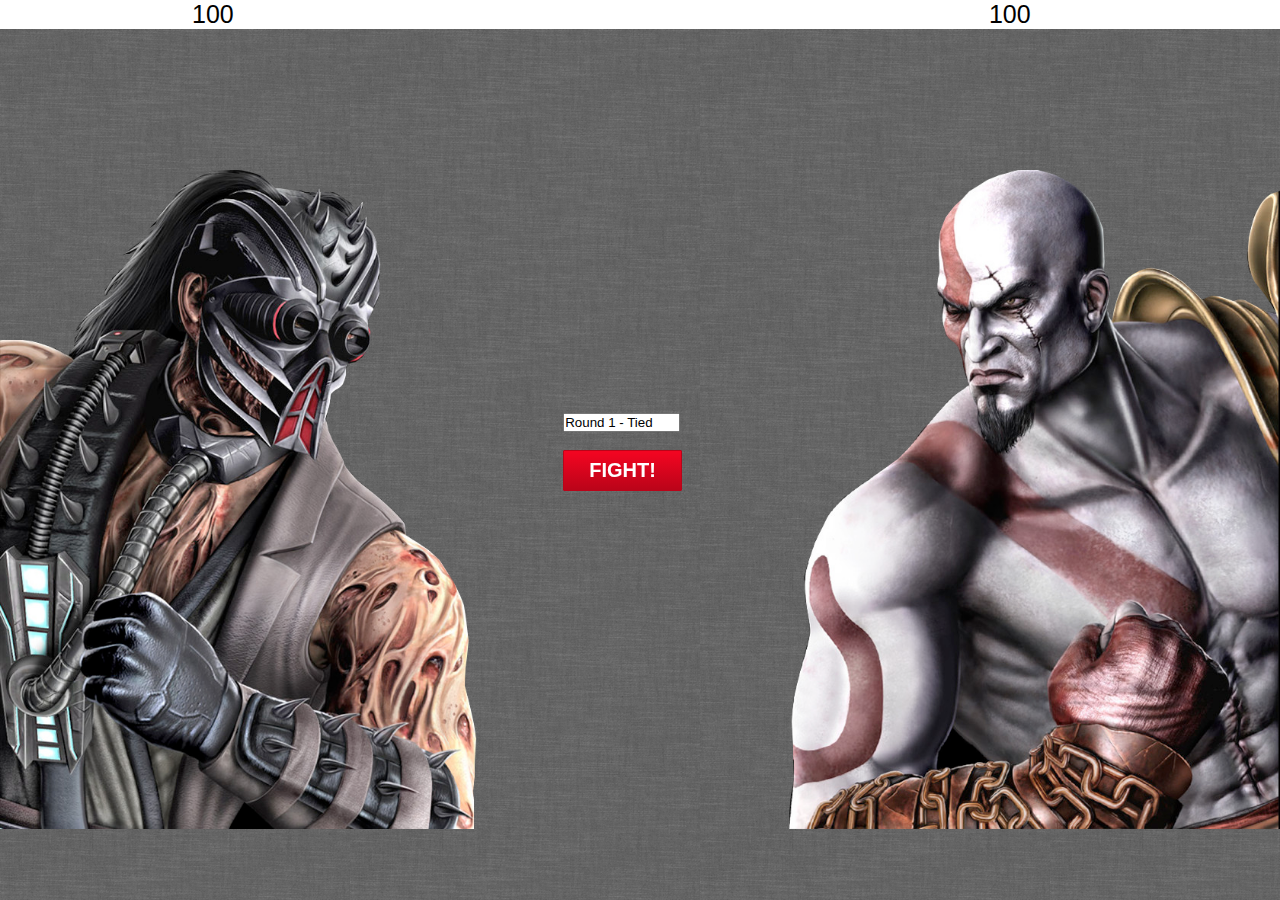
<file: Wk1/goal1_assign_duel1 FINAL/index.html>
<!doctype html>  

<head>

	<title>Fight App</title>

	<link rel="stylesheet" href="css/style.css">
<script src="js/main.js"></script>
</head>

<body>
<div id="scores">
	<div id="kabal">
		<p>100</p>
	</div>

	<div id="kratos">
		<p>100</p>
	</div>
	<div class="clear"></div>
</div>
<div id="fight_box">

	<div id="fight_btn">
		<form id="round_number">
		  <input value="Round 1 - Tied"></input>
		</form><br>
		<a href="#" class="buttonblue">FIGHT!</a>
	</div>
	<div id="fight_bg">
		<img src="images/fight_bg.png">
	</div>
</div>
	
	<script type="text/javascript" src="js/main.js"></script>

</body>
</html>
</file>
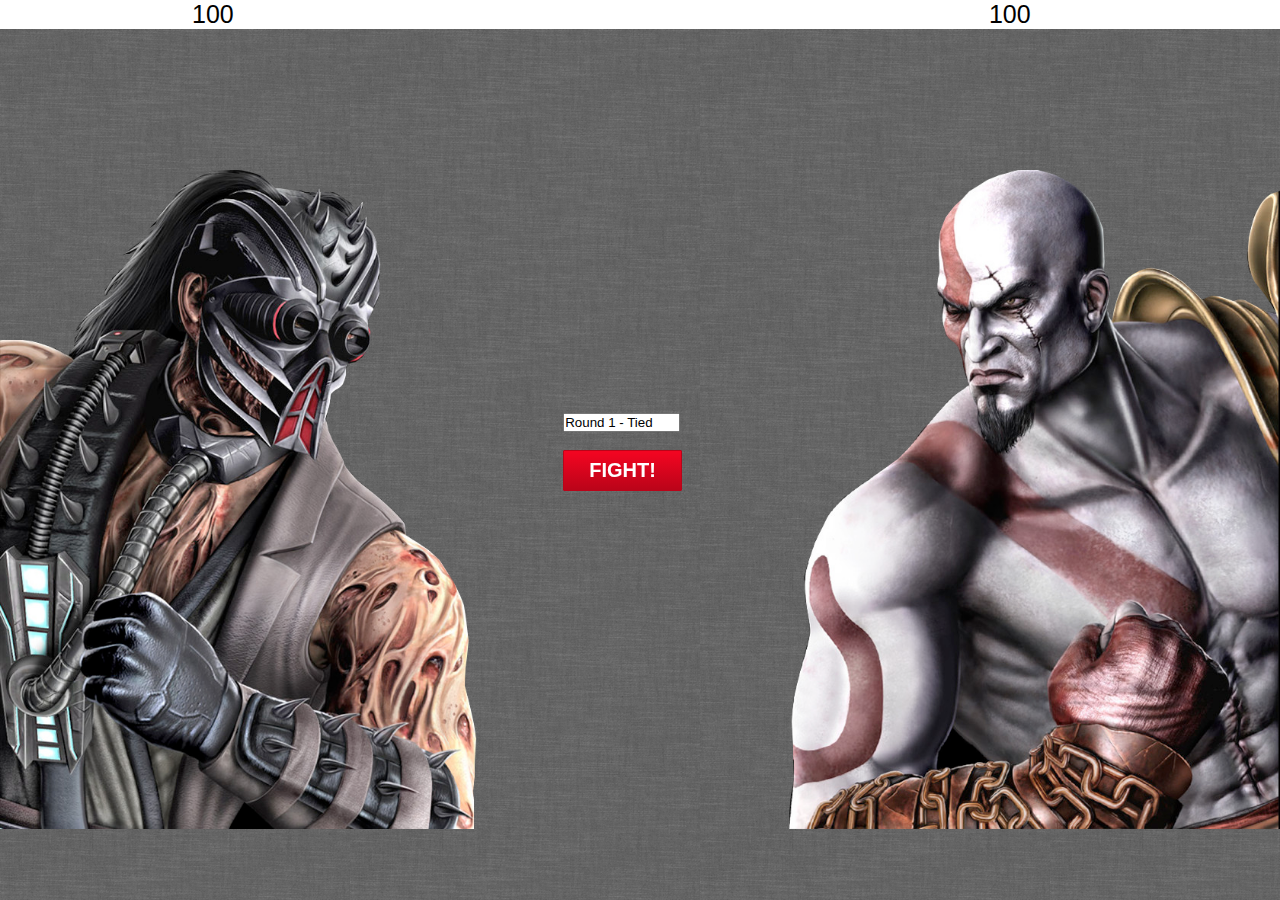
<file: Wk1/Mayhew_Jesse_goal2_assign_duel2/index.html>
<!doctype html>  

<head>

	<title>Fight App</title>

	<link rel="stylesheet" href="css/style.css">

</head>

<body>
<div id="scores">
	<div id="kabal">
		<p>100</p>
	</div>

	<div id="kratos">
		<p>100</p>
	</div>
	<div class="clear"></div>
</div>
<div id="fight_box">

	<div id="fight_btn">
		<form id="round_number">
		  <input value="Round 1 - Tied"></input>
		</form><br>
		<a href="#" class="buttonblue">FIGHT!</a>
	</div>
	<div id="fight_bg">
		<img src="images/fight_bg.png">
	</div>
</div>
	
	<script type="text/javascript" src="js/main.js"></script>

</body>
</html>
</file>
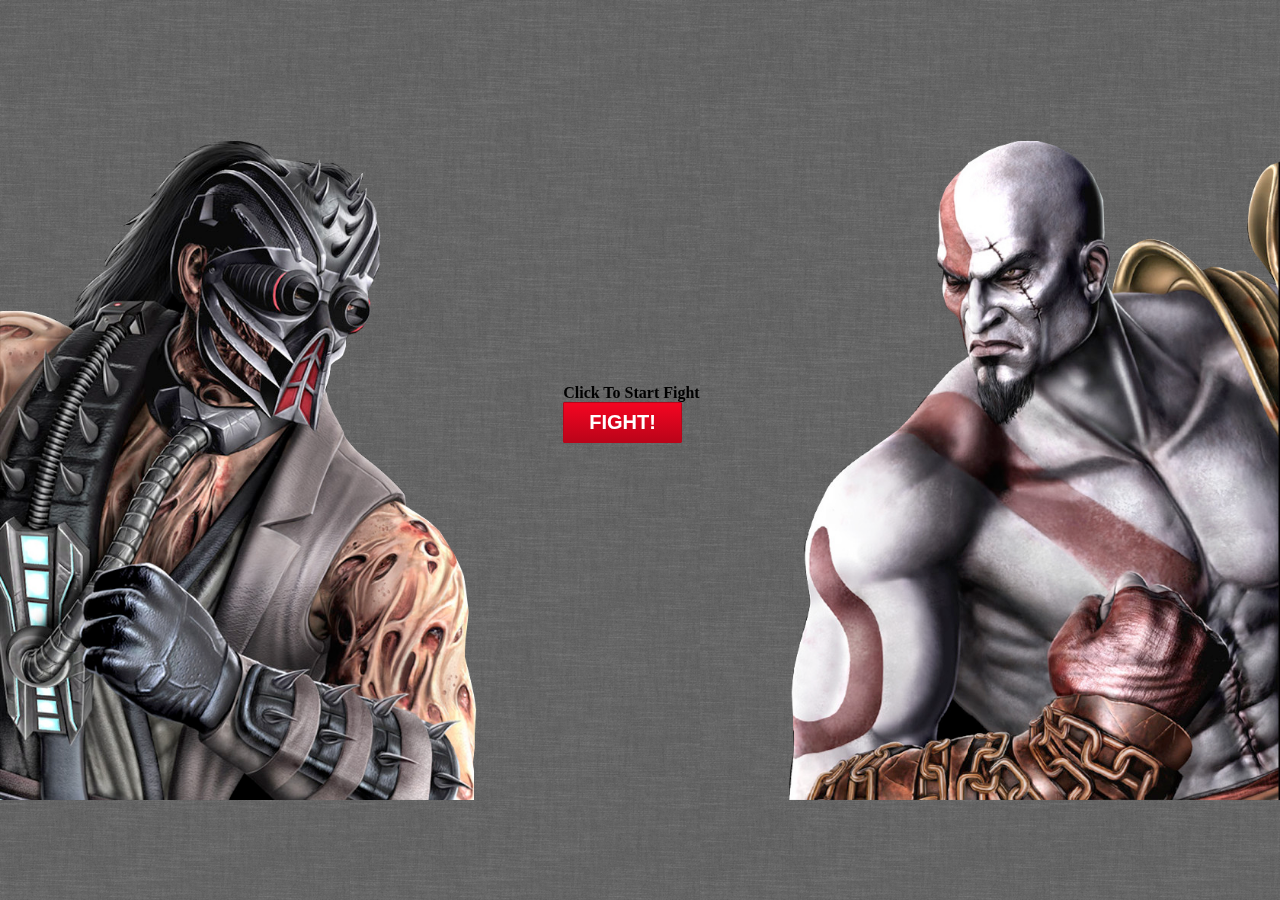
<file: Wk2/goal4_assign_duel3/index.html>
<!doctype html>  

<html>
<head>
	<title>Goal4: Assignment - Duel III</title>
	<link rel="stylesheet" href="css/style.css">
    <script src="js/main.js"></script>
</head>

<body>
<div id="scores">
	<div id="kabal">
		<p></p>
	</div>

	<div id="kratos">
		<p></p>
	</div>
	<div class="clear"></div>
</div>

<div id="fight_box">
	<div id="fight_btn">
        <h4 id="round">Click To Start Fight</h4>
		<a href="#" class="buttonblue">FIGHT!</a>
	</div>
	<div id="fight_bg">
		<img src="images/fight_bg.png">
	</div>
</div>
    
</body>
</html>
</file>
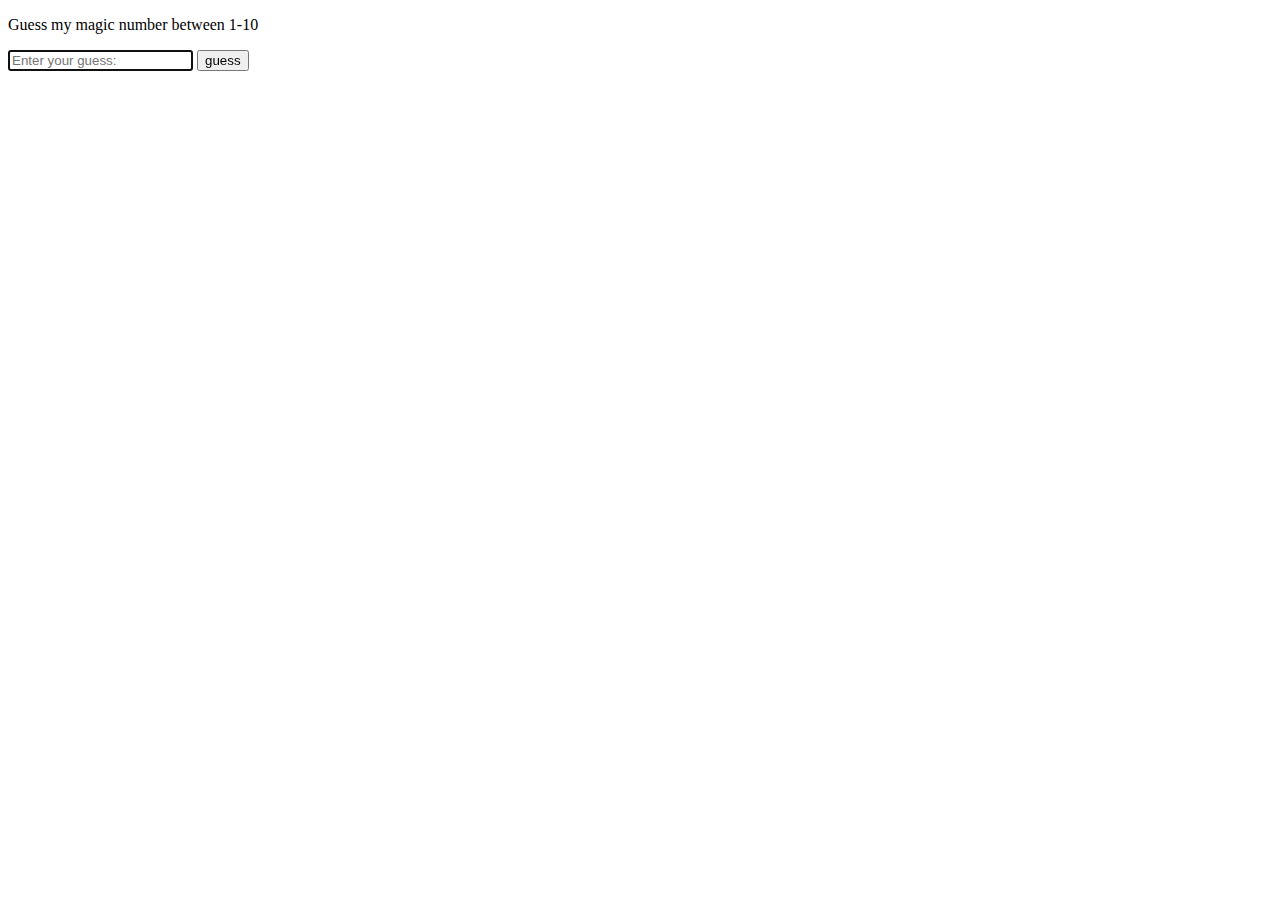
<file: Wk2/goal4_assign_guessing_game/MagicNumber.html>
<!doctype html>
<html>
<head>
    <title>Number guessing game</title>
</head>
<body>
    <p id="output">Guess my magic number between 1-10</p>
    <input id="input" type="text" placeholder="Enter your guess:" autofocus>
    <button>guess</button>
    <script src = "js/main.js"></script>
</body>
</html>
</file>
<file: Wk1/goal1_assign_duel1 FINAL/css/style.css>
* {
	margin:0; padding:0;
}

body{
	background: url('../images/grey_wash_wall.png') repeat;
}

#scores{
	background: #fff;
	width: 100%;
	height: 100%;
}

#kabal{
	margin: 0px 0px 0px 15%;
	float:left;
}

#kratos{
	margin: 0px 0px 0px 59%;
	float:left;
}

#kabal p{
	font-family: arial;
	font-size:  25px;
}

#kratos p{
	font-family: arial;
	font-size:  25px;
}

#fight_btn{
	position: absolute;
	z-index: 25;
	margin: 30% 44%;
}

#fight_bg{
	position: fixed;
	z-index: 10;
	-webkit-background-size: cover; /*for webKit*/
    -moz-background-size: cover; /*Mozilla*/
    -o-background-size: cover; /*opera*/
    background-size: cover; /*generic*/
}

#fight_bg img{
	height: 100%;
	width: 100%;
}

.heading{
	color: #1c80b3; 
	font-family: Arial, Helvetica, sans-serif; 
	font-size: 21px;
}

.buttonblue {
	-moz-box-shadow:inset 0px 1px 0px 0px #F20521;
	-webkit-box-shadow:inset 0px 1px 0px 0px #F20521;
	box-shadow:inset 0px 1px 0px 0px #F20521;
	background:-webkit-gradient( linear, left top, left bottom, color-stop(0.05, #F20521), color-stop(1, #BA0419) );
	background:-moz-linear-gradient( center top, #F20521 5%, #BA0419 100% );
	filter:progid:DXImageTransform.Microsoft.gradient(startColorstr='#40a3d7', endColorstr='#1b7fb3');
	background-color:#1b7fb3;
	-moz-border-radius:1px;
	-webkit-border-radius:1px;
	border-radius:1px;
	border:1px solid #BA0419;
	display:inline-block;
	color:#ffffff !important;
	font-family:'Open Sans',arial;
	font-size:20px;
	font-weight:bold;
	padding:8px 25px;
	text-decoration:none;
}

.buttonblue:hover {
	background:-webkit-gradient( linear, left top, left bottom, color-stop(0.05, #BA0419), color-stop(1, #F20521) );
	background:-moz-linear-gradient( center top, #BA0419 5%, #F20521 100% );
	filter:progid:DXImageTransform.Microsoft.gradient(startColorstr='#1b7fb3', endColorstr='#40a3d7');
	background-color:#BA0419;
	text-decoration:none !important;	
}

.buttonblue:active {
	position:relative;
	top:1px;
}

#round_number input{
	width: 113px;
}

.clear{
	clear: both;
}
</file>
<file: Wk1/Mayhew_Jesse_goal2_assign_duel2/css/style.css>
* {
	margin:0; padding:0;
}

body{
	background: url('../images/grey_wash_wall.png') repeat;
}

#scores{
	background: #fff;
	width: 100%;
	height: 100%;
}

#kabal{
	margin: 0px 0px 0px 15%;
	float:left;
}

#kratos{
	margin: 0px 0px 0px 59%;
	float:left;
}

#kabal p{
	font-family: arial;
	font-size:  25px;
}

#kratos p{
	font-family: arial;
	font-size:  25px;
}

#fight_btn{
	position: absolute;
	z-index: 25;
	margin: 30% 44%;
}

#fight_bg{
	position: fixed;
	z-index: 10;
	-webkit-background-size: cover; /*for webKit*/
    -moz-background-size: cover; /*Mozilla*/
    -o-background-size: cover; /*opera*/
    background-size: cover; /*generic*/
}

#fight_bg img{
	height: 100%;
	width: 100%;
}

.heading{
	color: #1c80b3; 
	font-family: Arial, Helvetica, sans-serif; 
	font-size: 21px;
}

.buttonblue {
	-moz-box-shadow:inset 0px 1px 0px 0px #F20521;
	-webkit-box-shadow:inset 0px 1px 0px 0px #F20521;
	box-shadow:inset 0px 1px 0px 0px #F20521;
	background:-webkit-gradient( linear, left top, left bottom, color-stop(0.05, #F20521), color-stop(1, #BA0419) );
	background:-moz-linear-gradient( center top, #F20521 5%, #BA0419 100% );
	filter:progid:DXImageTransform.Microsoft.gradient(startColorstr='#40a3d7', endColorstr='#1b7fb3');
	background-color:#1b7fb3;
	-moz-border-radius:1px;
	-webkit-border-radius:1px;
	border-radius:1px;
	border:1px solid #BA0419;
	display:inline-block;
	color:#ffffff !important;
	font-family:'Open Sans',arial;
	font-size:20px;
	font-weight:bold;
	padding:8px 25px;
	text-decoration:none;
}

.buttonblue:hover {
	background:-webkit-gradient( linear, left top, left bottom, color-stop(0.05, #BA0419), color-stop(1, #F20521) );
	background:-moz-linear-gradient( center top, #BA0419 5%, #F20521 100% );
	filter:progid:DXImageTransform.Microsoft.gradient(startColorstr='#1b7fb3', endColorstr='#40a3d7');
	background-color:#BA0419;
	text-decoration:none !important;	
}

.buttonblue:active {
	position:relative;
	top:1px;
}

#round_number input{
	width: 113px;
}

.clear{
	clear: both;
}
</file>
<file: Wk2/goal4_assign_duel3/css/style.css>
* {
	margin:0; padding:0;
}

body{
	background: url('../images/grey_wash_wall.png') repeat;
}

#scores{
	background: #fff;
	width: 100%;
	height: 100%;
}

#kabal{
	margin: 0px 0px 0px 15%;
	float:left;
}

#kratos{
	margin: 0px 0px 0px 40%;
	float:left;
}

#kabal p{
	font-family: arial;
	font-size:  25px;
}

#kratos p{
	font-family: arial;
	font-size:  25px;
}

#fight_btn{
	position: absolute;
	z-index: 25;
	margin: 30% 44%;
}

#fight_bg{
	position: fixed;
	z-index: 10;
	-webkit-background-size: cover; /*for webKit*/
    -moz-background-size: cover; /*Mozilla*/
    -o-background-size: cover; /*opera*/
    background-size: cover; /*generic*/
}

#fight_bg img{
	height: 100%;
	width: 100%;
}

.heading{
	color: #1c80b3; 
	font-family: Arial, Helvetica, sans-serif; 
	font-size: 21px;
}

.buttonblue {
	-moz-box-shadow:inset 0px 1px 0px 0px #F20521;
	-webkit-box-shadow:inset 0px 1px 0px 0px #F20521;
	box-shadow:inset 0px 1px 0px 0px #F20521;
	background:-webkit-gradient( linear, left top, left bottom, color-stop(0.05, #F20521), color-stop(1, #BA0419) );
	background:-moz-linear-gradient( center top, #F20521 5%, #BA0419 100% );
	filter:progid:DXImageTransform.Microsoft.gradient(startColorstr='#40a3d7', endColorstr='#1b7fb3');
	background-color:#1b7fb3;
	-moz-border-radius:1px;
	-webkit-border-radius:1px;
	border-radius:1px;
	border:1px solid #BA0419;
	display:inline-block;
	color:#ffffff !important;
	font-family:'Open Sans',arial;
	font-size:20px;
	font-weight:bold;
	padding:8px 25px;
	text-decoration:none;
}

.buttonblue:hover {
	background:-webkit-gradient( linear, left top, left bottom, color-stop(0.05, #BA0419), color-stop(1, #F20521) );
	background:-moz-linear-gradient( center top, #BA0419 5%, #F20521 100% );
	filter:progid:DXImageTransform.Microsoft.gradient(startColorstr='#1b7fb3', endColorstr='#40a3d7');
	background-color:#BA0419;
	text-decoration:none !important;	
}

.buttonblue:active {
	position:relative;
	top:1px;
}

#round_number input{
	width: 113px;
}

.clear{
	clear: both;
}
</file>
